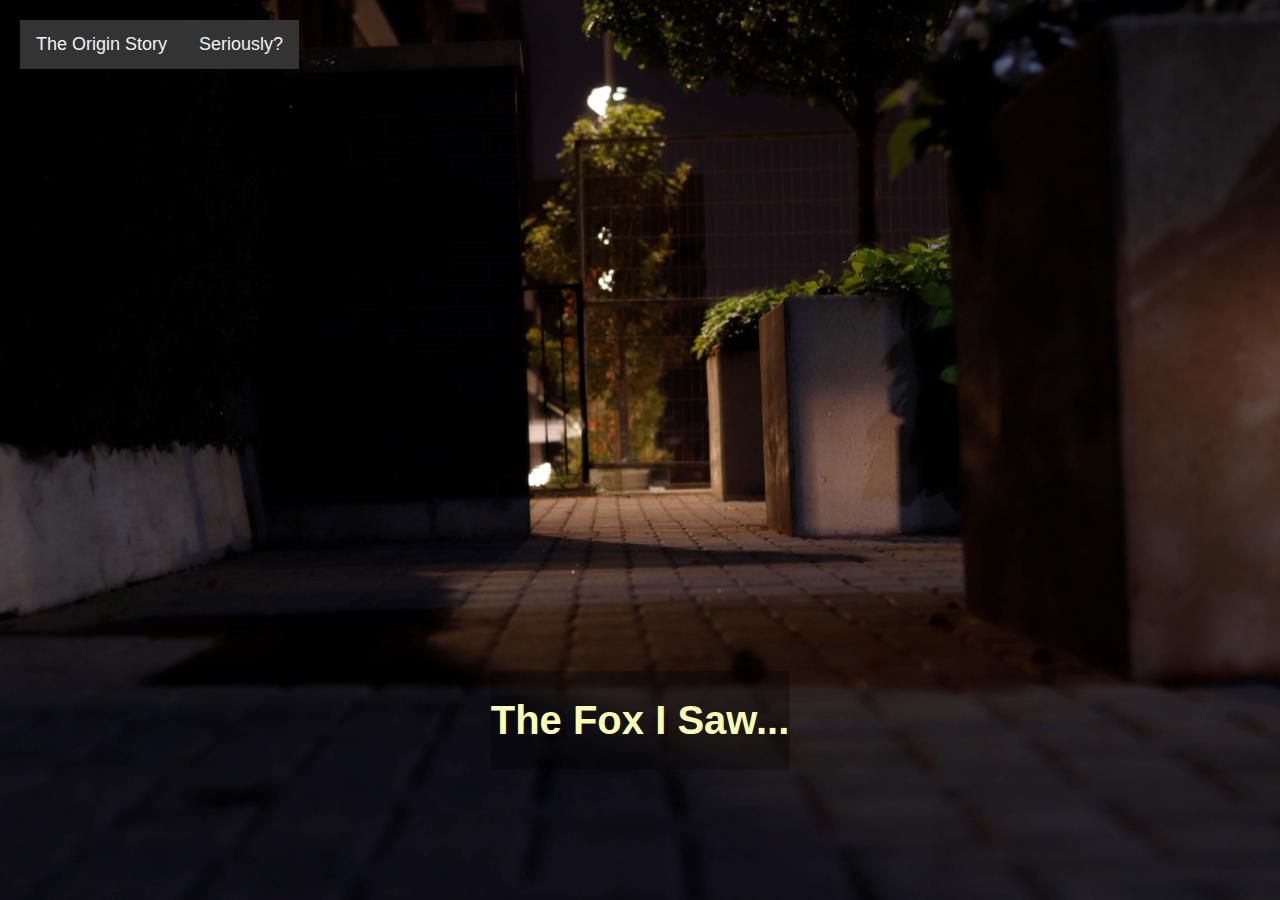
<file: index.html>
<!-- Overall note _ I took an intro to web dev summer course with Hackeryou in 2019 (now Juno)
and while we weren't graded, it's why I knew to look for resources like containers and flexbox when it comes to handling images.
I wish some more of the theory had stuck from that time, but as I got going it became clear that some of the practice had been retained in that I knew how to look for resources and terms that would get me to where I needed to go even if I couldn't always fully nail the implementation. It was interesting to see what came back to me and what didn't as I worked through what I had. -->

<!-- I have underlined where I put my three items of the seven items by labeling item one, item two or item three -->

<!DOCTYPE html>
<html lang="en">

<!-- Multiple page and stylesheet setup inspiration from here https://www.youtube.com/watch?v=iXSSHlOe47s -->	
<!-- /* Full screen photo landing page and head setup resource https://www.youtube.com/watch?v=hVdTQWASliE */ -->
<head>
    <meta charset="UTF-8">
    <!-- viewport in order to develop responsive items -->
    <meta name="viewport" content="width=device-width, initial-scale=1.0">
    <meta http-equiv= "X-UA-Compatible" content= "ie=edge">
    <!-- path to my separate CSS page -->
    <link rel="stylesheet" href="stylesheet.css">
    <title>The Fox I saw</title>       
</head>
<!-- I wanted a clean and simple website where the imagery was the main story (the fox returned a second time which is the only reason I have any photos of her and not just the area ) -->
<body>
<!-- the main image from the landing page of my site and a container placed inside for my nav menu would appear over top of the photo/inside it instead of above it and a class assigned to the image so I can style in CSS -->
<!-- This main photo is of the area where the fox was first spotted (a couple nights before she returned) -->
    <div class="main-img">
        
        <!-- item one a nav menu bar -->

        <!-- resource https://www.w3schools.com/howto/howto_js_topnav.asp for creating my topnav-->
        <div class="container">
            <!-- class so I can style my mini nav menu in css -->
            <div class="navmenu">
                <!-- paths to my other two pages and admittedly the seriously link was so i could have a couple items in the nav menu and the origins page was much more work in css -->
                <a href= "seriously.html">Seriously?</a>
                <a href= "origins.html">The Origin Story</a>
            </div>
        </div>
  <!-- Only text other than the menu that I wnated on the landing page, going for a cinematic feel in it's own class for styling in CSS -->
        <div class="centretext">
            <h1>The Fox I Saw...</h1>
        </div>
    </div>
</body>
</html>
</file>
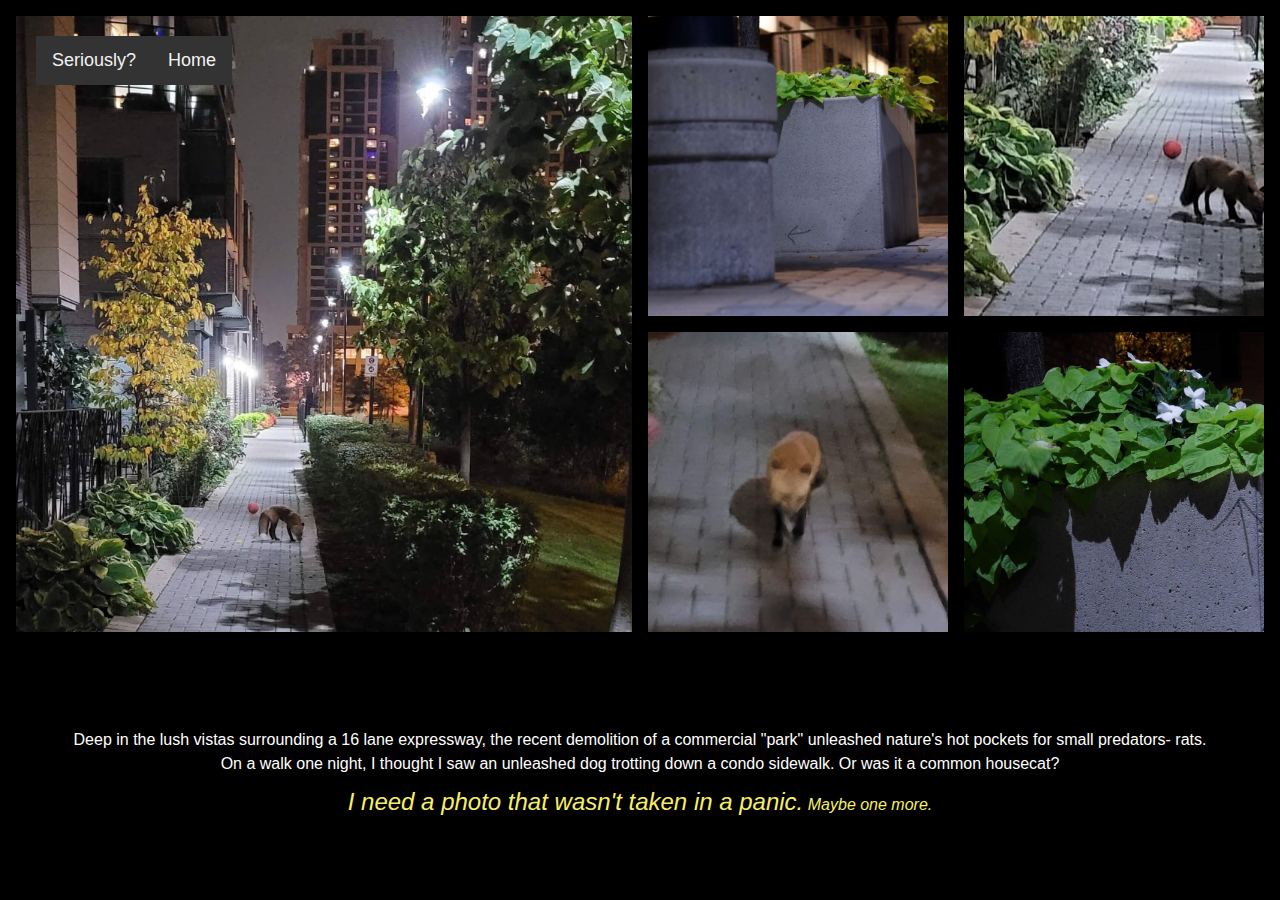
<file: origins.html>
<!DOCTYPE html>
<html lang="en">
<!-- This was far and away my most time consuming page to style which I will get to more fully in the comments on my CSS page -->
<!-- Multiple page and stylesheet setup inspiration from here https://www.youtube.com/watch?v=iXSSHlOe47s -->	
<!-- head setup resource https://www.youtube.com/watch?v=hVdTQWASliE */ -->	
<head>
    <meta charset="UTF-8">
     <!-- viewport in order to develop responsive items -->
    <meta name="viewport" content="width=device-width, initial-scale=1.0">
    <meta http-equiv= "X-UA-Compatible" content= "ie=edge">
    <!-- path to my separate CSS page -->
    <link rel="stylesheet" href="stylesheet.css">
    <title>The Fox I Saw</title>
</head>

<body>
<!-- Placed the nav menu inside a container within the image grid so it wouldn't appear above my image grid -->
    <div class="image-grid">
        <div class="container">
            <!-- resource https://www.w3schools.com/howto/howto_js_topnav.asp for creating my topnav-->
            <div class="navmenu">
                <!-- links to my other two pages and admittedly the seriously link was so i could have a couple items in the nav menu and the origins page was much more work in css -->
                <a href= "index.html">Home</a>
                <a href= "seriously.html">Seriously?</a>
            </div>
        </div>
        <!-- resource for responsive image grid https://www.w3schools.com/css/tryit.asp?filename=trycss_image_gallery_responsive -->
        <!-- resource for responsive image grid with larger feature image https://www.youtube.com/watch?v=rnhoY5Cdmy0 -->

         <!-- all of these photos were taken in a surpised panic by my partner when the fox returned after I started making this website it was pretty poetic -->

        <!-- image class applied to feature image foxfarthersquare so it can be styled differently than the other 4 images in CSS- these 5 original images were one of my rubric options -->

        <!-- item two five unique images -->

        <!-- asset paths for my five images in the img src tags -->
        <img class="image-feature-column image-feature-row" src="./images/foxfarthersquare.jpg" alt="foxfar">
        <!-- smaller images for the responsive gallery - i ran all of my images through tinypng so they wouldn't take so long to load but I wasn't super impressed with the conversion size so if I had the time I had planned on compressing these further. Even reducing the file size once made a big impact on load time -->
        <img src="./images/rathome1comp.jpg" alt="rathome1">
        <img src="./images/foxballcomp.jpg" alt="foxball">
        <img src="./images/foxclosercomp.jpg" alt="closefoxblur">
        <img src="./images/rathome2comp.jpg" alt="rathome2">
    </div>

    <!-- item three two external links -->
    
    <!-- I had initially wanted to add more text but it was too busy looking. I also intended to make the text responsive like the image grid but ran out of time sadly.-->
    <!-- the text has a class for styling -->
    <div class="bottom-text">
        <p> Deep in the lush vistas surrounding a 16 lane expressway, the recent demolition of a commercial "park" unleashed nature's hot pockets for small predators- rats.  
        </p>
        <!-- oh so this was fun- I had trouble getting my p text to centre and wrap - a strangely less complicated program after getting through an image grid, so in the matter of time management, I made a seerate p tag so I could place the following on the next line and adjust my spacing btw the two -->
        <p>On a walk one night, I thought I saw an unleashed dog trotting down a condo sidewalk. Or was it a common housecat?</p>

        <!-- my two additional links to outside sources below and given a class so I could play with colour and hover in my CSS page -->
        <a href="https://www.welcomewildlife.com/wp-content/uploads/2019/01/Red-fox-300-0-%C2%A9-Stanislav-Duben-Shutterstock-e1563829913951.jpg" class="piclink">I need a photo that wasn't taken in a panic.</a>
        <a href="https://images2.minutemediacdn.com/image/upload/c_crop,h_1349,w_2400,x_0,y_54/f_auto,q_auto,w_1100/v1627668098/shape/mentalfloss/59739-gettyimages-157561682.jpg" class="piclink size2">Maybe one more.</a>

    </div>
   
    
</body>
</html>
</file>
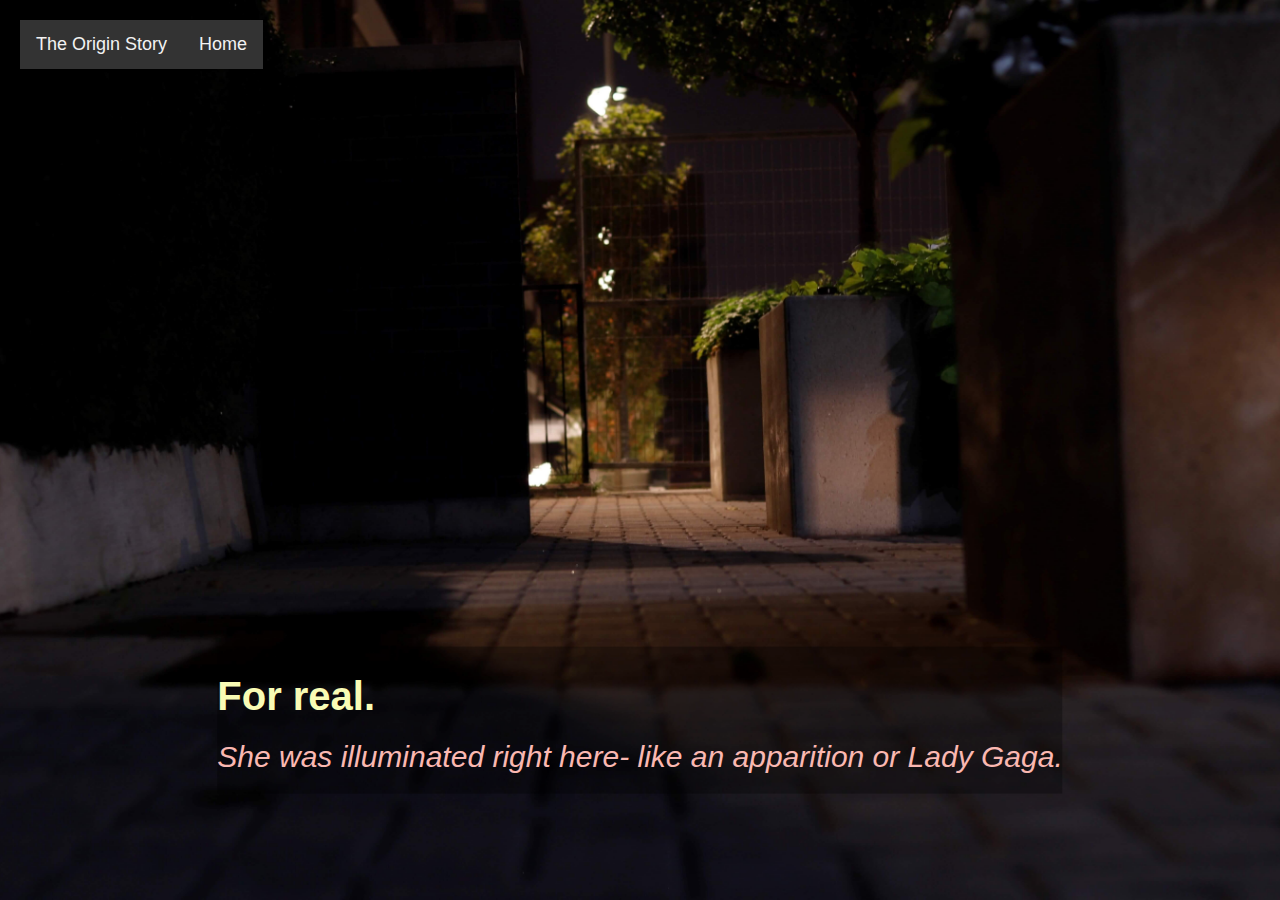
<file: seriously.html>
<!DOCTYPE html>
<html lang="en">
<!-- This page was mostly created so I could have another menu item in my nav bar which is why I kep the landing page layout -->
<!-- Multiple page and stylesheet setup inspiration from here https://www.youtube.com/watch?v=iXSSHlOe47s -->	
<!-- /* Full screen photo landing page and head setup resource https://www.youtube.com/watch?v=hVdTQWASliE */ -->	
<head>
    <meta charset="UTF-8">
    <!-- viewport in order to develop responsive items -->
    <meta name="viewport" content="width=device-width, initial-scale=1.0">
    <meta http-equiv= "X-UA-Compatible" content= "ie=edge">
    <!-- path to my separate CSS page -->
    <link rel="stylesheet" href="stylesheet.css">
    <title>The Fox I Saw</title>       
</head>
<!-- Used what I put together for the home page as this page was to expand my menu items. The main image from the landing page of my site and a container placed inside for my nav menu would appear over top of the photo/inside it instead of above it and a class assigned to the image so I can style in CSS -->
<!-- This main photo is of the area where the fox was first spotted (a couple nights before she returned) -->
<body>
    <div class="main-img">
        <!-- resource https://www.w3schools.com/howto/howto_js_topnav.asp for creating my topnav-->
        <div class="container">
            <div class="navmenu">
                <!-- links to my other two pages and admittedly the seriously link was so i could have a couple items in the nav menu and the origins page was much more work in css -->
                <a href= "index.html">Home</a>
                <a href= "origins.html">The Origin Story</a>
            </div>
        </div>
<!-- Only text other than the menu that I wnated on the this extra page, going for a cinematic feel in it's own class for styling in CSS -->
        <div class="centretext">
            <h1>For real.</h1>
            <p>She was illuminated right here- like an apparition or Lady Gaga.</p>
        </div>
    </div>
</file>
<file: stylesheet.css>
/* CSS Document */

/* Multiple page and stylesheet setup inspiration from here https://www.youtube.com/watch?v=iXSSHlOe47s */
/* Full screen photo landing page and head setup resource https://www.youtube.com/watch?v=hVdTQWASliE */

/* font family style and margin setting for entire body section of pages */
body {
  font-family:'Gill Sans', 'Gill Sans MT', Calibri, 'Trebuchet MS', sans-serif;
  margin: 0;
}
/* location of the background image stored in my assets - this is the main background image show in html for index and seriously pages */
.main-img {
  /* The image used in my images assets folder*/
  background-image: url(./images/firstfoxlocationcomp.jpg);
  /* styling to center and style the background image */
  background-position: center;
  background-repeat: no-repeat;
  /* styling to ensure background image covers the whole page and 100% of the viewport */
  background-size: cover;
  height: 100vh;
  /* use of flexbox to create a flex conatiner with the parent elementin this case the parent element ins the main background image */
  display: flex;
  /* using column flexbox display in text box to align items top to bottom with the nav box and text over the main background image on the index.html and seriously.html pages */
  flex-direction: column;
  
  /* Positioning the navbar */
  position: relative;
}

/* item one a nav menu bar */
/* styling for navbar container inside the image */
.container {
  position: absolute;
  margin: 20px;
  width: auto;
}

/* Styling for the nav menu on all three pages including the background color and making sure the text all fits in the element */
.navmenu {
  overflow: hidden;
  background-color: #333;
}

/* Styling Navbar links to the other pages including the color of the tezt, the alignment of the text inside the navbar padding and font size */
/* topnavresource https://www.w3schools.com/howto/howto_js_topnav.asp */
.navmenu a {
  float: right;
  color: #f2f2f2;
  text-align: center;
  padding: 14px 16px;
  text-decoration: none;
  font-size: 18px;
}
/* styling to change the color of menu bar and text when mouse hovers over it */
.navmenu a:hover {
  background-color: #ddd;
  color: black;
}

/* styling and positiong the main text for h1 and p tags on index.html and seriously.html pages */
.centretext {
  color: rgb(249, 252, 181);
  /* applied transparency behind the text - the 0.3 is the alpha channel where you apply transparency*/
  /* https://www.w3schools.com/css/css3_colors.asp */
  background-color: rgba(0, 0, 0, 0.3);
  /* positioning h1 text 80 percent from the top of the page and 50 percent from the left */
  position: absolute;
  top: 80%;
  left: 50%;
  margin-right: -50%;
  transform: translate(-50%, -50%)
}

/* CSS overide to make just the text of the H1 bigger on the index and seriously pages */
.centretext h1{
  font-size:40px; 
}
/* CSS overide to make just the text of the p smaller on the index and seriously pages and to make it a different color as well as italicized */
.centretext p{
  font-size: 30px;
  /* The line spacing was mroe than I wanted so I bumped the line height down */
  line-height: 0.5em;
  color:rgb(250, 184, 177);
  font-style: italic;
}
/* styling for item two five unique images */
/* also styling for item 4 responsive design so container of of images adjust with the media screen break point further down */

/* styling for the Image grid on the Origins page */
/* setting the gap btw images, the number of images to column and assigning variables as well as row height */
.image-grid {
  --gap: 16px;
  --num-cols: 4;
  --row-height: 300px;
/* border box makes sure the padding does not increase the entire width of the container
 and the padding incorporates the variable of the gap spacing above as padding input  */
 /* worked with this tutorial as a resource https://www.youtube.com/watch?v=rnhoY5Cdmy0 */
  box-sizing: border-box;
  padding: var(--gap);
  background-color: black;
/* Using grid display to set the number of columns and rows- set under image grid above and 
1fr ensures they are equal width */
  display: grid;
  grid-template-columns: repeat(var(--num-cols), 1fr);
  /* ensures that I have an unlimited number of rows of equal height in the grid as set above */
  grid-auto-rows: var(--row-height);
  /* creates a gap equal to the amount set under the variable above */
  gap: var(--gap);
  /* ensures that my container of image grid for the image gallery takes up the full viewport */
  width: 100vw;
  height: 100vh;
}
/* setes the width and height to constrain the image to its cell in the grid and images
to main aspect ratio if the browser is resized */
.image-grid > img {
  width: 100%;
  height: 100%;
  object-fit: cover;
}
/* CSS override styling for the larger feature image in my gallery so it Tkaes up more space  */
/* If image has this class I want the image to take up 2 columns */
.image-feature-column {
  grid-column: span 2;
}

/* if the image has this class I want it to take up two rows */
.image-feature-row {
  grid-row: span 2;
}

/* styling for item 4 responsive design */

/* media used to make the image grid responsive if the screen is smaller than the max below, this will change the number of columns to fit and the row height which will make it look better on mobile tablets and phones */
@media screen and (max-width: 1024px) {
  .image-grid {
    --num-cols: 2;
    --row-height: 200px;
  }
}
/* CSS override to adjust the text witht he bottom text class on my origins page */
.bottom-text {
  color: white;
  background-color: black;
  position: absolute;
  text-align: center;
  /* the default line spacing was much too far apart and looked terrible and 0.5em was just the ticket */
  line-height: 0.5em;
  top: 80%;
  width: 100%;
}

/* styling for item three two external links */

/* styling the color of my link on the origins page once it has been clicked */
a:visited {
  color: pink;
}

/* CSS override so my link text stands out from the bottom text in terms of size and italics */
.piclink {
  line-height: 1.5em;
  font-style: italic;
  font-size: 1.5em;
}
/* styling for the link before it has been clicked */
.piclink:link {
  color: rgb(246, 239, 103);
  text-decoration:none;
  }
  /* styling the color change when the mouse hovers over one of the two external links */
  .piclink:hover{
  color:rgb(98, 252, 203);
  }
/* CSS overide so the text of the second external link is a bit smaller to distinguish between the links */
  .size2 {
    font-size: 1em;
  }
</file>
